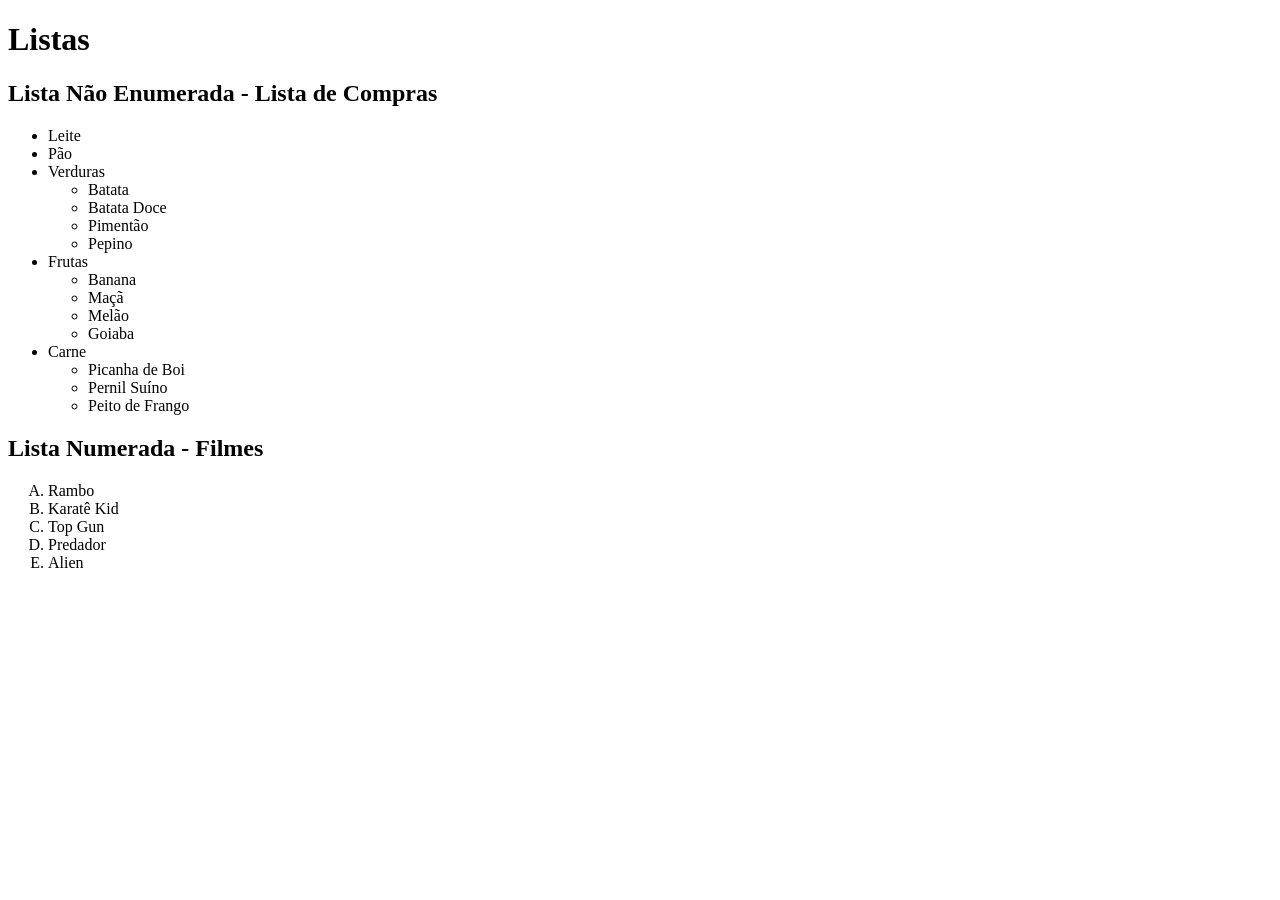
<file: DEVWEB1/listas/index.html>
<!DOCTYPE html>
<html lang="pt-br">
<head>
    <meta charset="UTF-8">
    <meta name="viewport" content="width=device-width, initial-scale=1.0">
    <title>Listas</title>
</head>
<body>

<h1>Listas</h1>

<h2>Lista Não Enumerada - Lista de Compras</h2>

<ul>
    <li>Leite</li>
    <li>Pão</li>
    <li>Verduras</li>
    <ul>
        <li>Batata</li>
        <li>Batata Doce</li>
        <li>Pimentão</li>
        <li>Pepino</li>
    </ul>
    <li>Frutas</li>
    <ul>
        <li>Banana</li>
        <li>Maçã</li>
        <li>Melão</li>
        <li>Goiaba</li>
    </ul>
    <li>Carne</li>
    <ul>
        <li>Picanha de Boi</li>
        <li>Pernil Suíno</li>
        <li>Peito de Frango</li>
    </ul>
</ul>

<h2>Lista Numerada - Filmes</h2>

<ol type="A">
    <li>Rambo</li>
    <li>Karatê Kid</li>
    <li>Top Gun</li>
    <li>Predador</li>
    <li>Alien</li>
</ol>

</body>
</html>
</file>
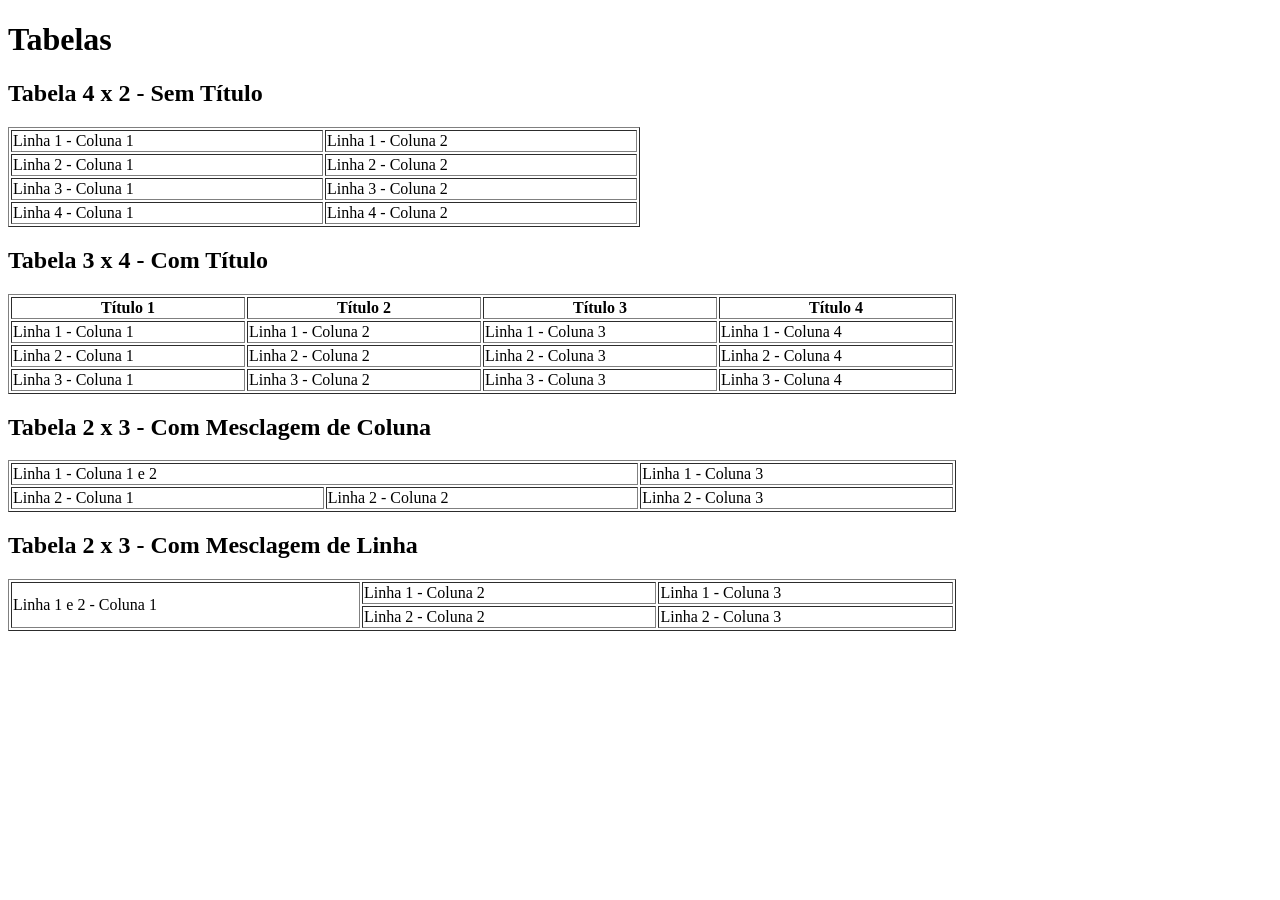
<file: DEVWEB1/tabelas/index.html>
<!DOCTYPE html>
<html lang="pt-br">
<head>
    <meta charset="UTF-8">
    <meta name="viewport" content="width=device-width, initial-scale=1.0">
    <title>Tabelas</title>
</head>
<body>

<h1>Tabelas</h1>

<h2>Tabela 4 x 2 - Sem Título</h2>

<table border="1px" style="width: 50%;">
    <tr>
        <td>Linha 1 - Coluna 1</td>
        <td>Linha 1 - Coluna 2</td>
    </tr>
    <tr>
        <td>Linha 2 - Coluna 1</td>
        <td>Linha 2 - Coluna 2</td>
    </tr>
    <tr>
        <td>Linha 3 - Coluna 1</td>
        <td>Linha 3 - Coluna 2</td>
    </tr>
    <tr>
        <td>Linha 4 - Coluna 1</td>
        <td>Linha 4 - Coluna 2</td>
    </tr>
</table>

<h2>Tabela 3 x 4 - Com Título</h2>

<table border="1px" style="width: 75%;">
    <thead>
        <tr>
            <th>Título 1</th>
            <th>Título 2</th>
            <th>Título 3</th>
            <th>Título 4</th>
        </tr>
    </thead>
    <tbody>
        <tr>
            <td>Linha 1 - Coluna 1</td>
            <td>Linha 1 - Coluna 2</td>
            <td>Linha 1 - Coluna 3</td>
            <td>Linha 1 - Coluna 4</td>
        </tr>
        <tr>
            <td>Linha 2 - Coluna 1</td>
            <td>Linha 2 - Coluna 2</td>
            <td>Linha 2 - Coluna 3</td>
            <td>Linha 2 - Coluna 4</td>
        </tr>
        <tr>
            <td>Linha 3 - Coluna 1</td>
            <td>Linha 3 - Coluna 2</td>
            <td>Linha 3 - Coluna 3</td>
            <td>Linha 3 - Coluna 4</td>
        </tr>
    </tbody>
</table>

<h2>Tabela 2 x 3 - Com Mesclagem de Coluna</h2>

<table border="1px" style="width: 75%;">
    <tr>
        <td colspan="2">Linha 1 - Coluna 1 e 2</td>
        <td>Linha 1 - Coluna 3</td>
    </tr>
    <tr>
        <td>Linha 2 - Coluna 1</td>
        <td>Linha 2 - Coluna 2</td>
        <td>Linha 2 - Coluna 3</td>
    </tr>
</table>

<h2>Tabela 2 x 3 - Com Mesclagem de Linha</h2>

<table border="1px" style="width: 75%;">
    <tr>
        <td rowspan="2">Linha 1 e 2 - Coluna 1</td>
        <td>Linha 1 - Coluna 2</td>
        <td>Linha 1 - Coluna 3</td>
    </tr>
    <tr>
        <td>Linha 2 - Coluna 2</td>
        <td>Linha 2 - Coluna 3</td>
    </tr>
</table>
    
</body>
</html>
</file>
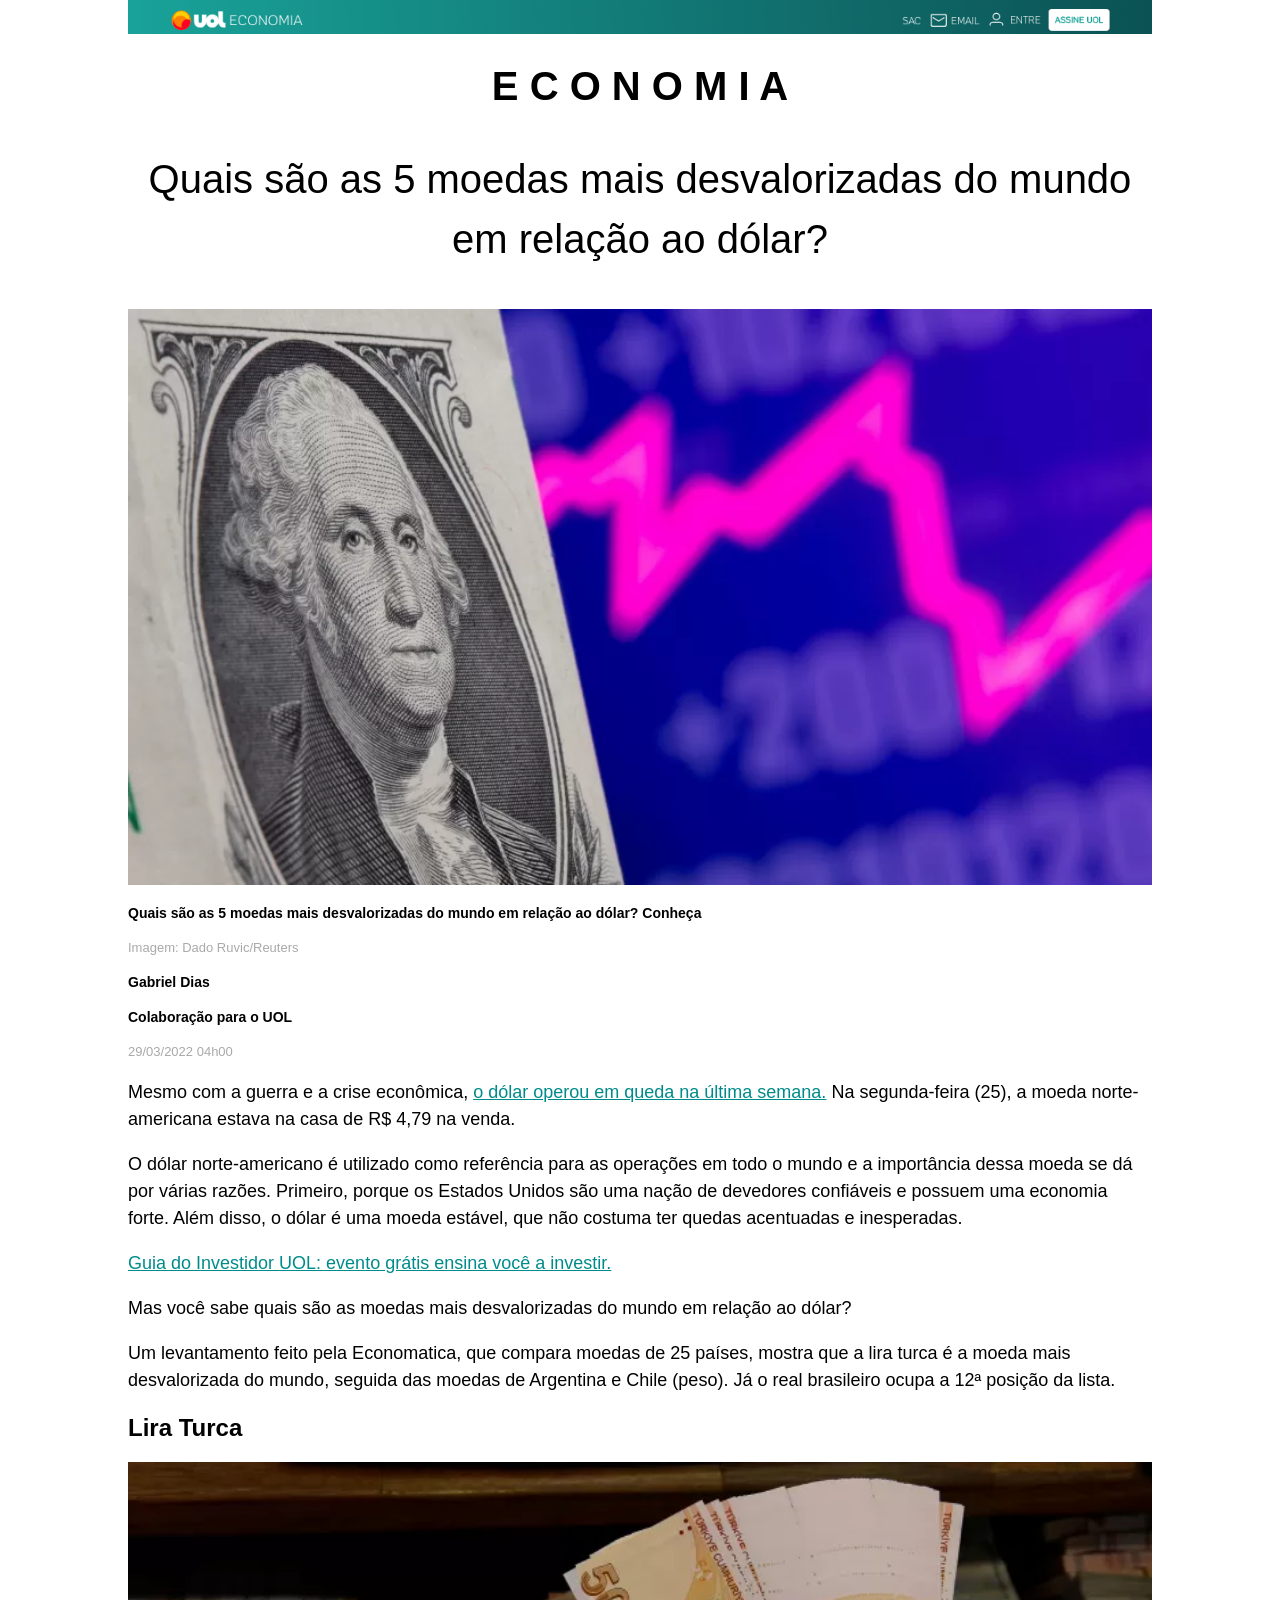
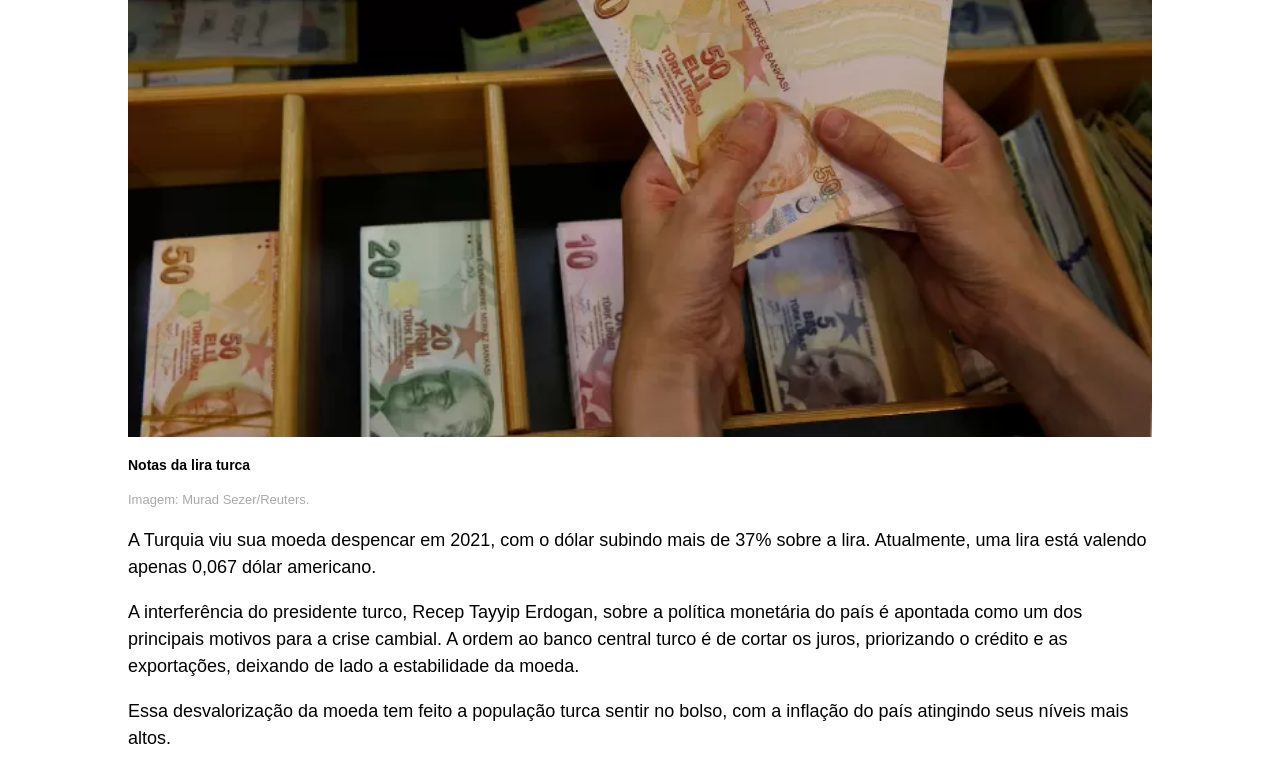
<file: DEVWEB1/avaliativo/avaliativa_31-08/index.html>
<!DOCTYPE html>
<html lang="pt-br">
<head>
    <meta charset="UTF-8">
    <meta name="viewport" content="width=device-width, initial-scale=1.0">
    <title>Economia</title>

    <link rel="stylesheet" href="style.css">
</head>
<body>
    <img src="atividade-alunos/topo.png" alt ="Cabecalho">

    <h1 id="titulo">
        E C O N O M I A
    </h1>

    <p id="titulo">
        Quais são as 5 moedas mais desvalorizadas do mundo em relação ao dólar?
    </p>

    <img src="atividade-alunos/img01.webp" alt = "IMG1">

    <p class="autor"> Quais são as 5 moedas mais desvalorizadas do mundo em relação ao dólar? Conheça</p>
    <p class="legenda">Imagem: Dado Ruvic/Reuters</p>

    <p class="autor">Gabriel Dias</p>
    <p class="autor">Colaboração para o UOL</p>
    <p class="legenda">29/03/2022 04h00</p>

    <p>
        Mesmo com a guerra e a crise econômica, <a href="#">o dólar operou em queda na última semana.</a> Na segunda-feira (25), a moeda norte-americana estava na casa de R$ 4,79 na venda. 
    </p>

    <p>
        O dólar norte-americano é utilizado como referência para as operações em todo o mundo e a importância dessa moeda se dá por várias razões. Primeiro, porque os Estados Unidos são uma nação de devedores confiáveis e possuem uma economia forte. Além disso, o dólar é uma moeda estável, que não costuma ter quedas acentuadas e inesperadas.
    </p>

    <p> <a href="#"> Guia do Investidor UOL: evento grátis ensina você a investir. </a></p>

    <p>Mas você sabe quais são as moedas mais desvalorizadas do mundo em relação ao dólar?</p>

    <p>Um levantamento feito pela Economatica, que compara moedas de 25 países, mostra que a lira turca é a moeda mais desvalorizada do mundo, seguida das moedas de Argentina e Chile (peso). Já o real brasileiro ocupa a 12ª posição da lista.</p>

    <h2 negrito>Lira Turca</h2>

    <img src="atividade-alunos/img02.webp" alt = "IMG2">

    <p class="autor">Notas da lira turca </p>
    <p class="legenda">Imagem: Murad Sezer/Reuters.</p>

    <p> A Turquia viu sua moeda despencar em 2021, com o dólar subindo mais de 37% sobre a lira. Atualmente, uma lira está valendo apenas 0,067 dólar americano. </p>

    <p>
        A interferência do presidente turco, Recep Tayyip Erdogan, sobre a política monetária do país é apontada como um dos principais motivos para a crise cambial. A ordem ao banco central turco é de cortar os juros, priorizando o crédito e as exportações, deixando de lado a estabilidade da moeda. 
    </p>

    <p>Essa desvalorização da moeda tem feito a população turca sentir no bolso, com a inflação do país atingindo seus níveis mais altos.</p>

</body>
</html>
</file>
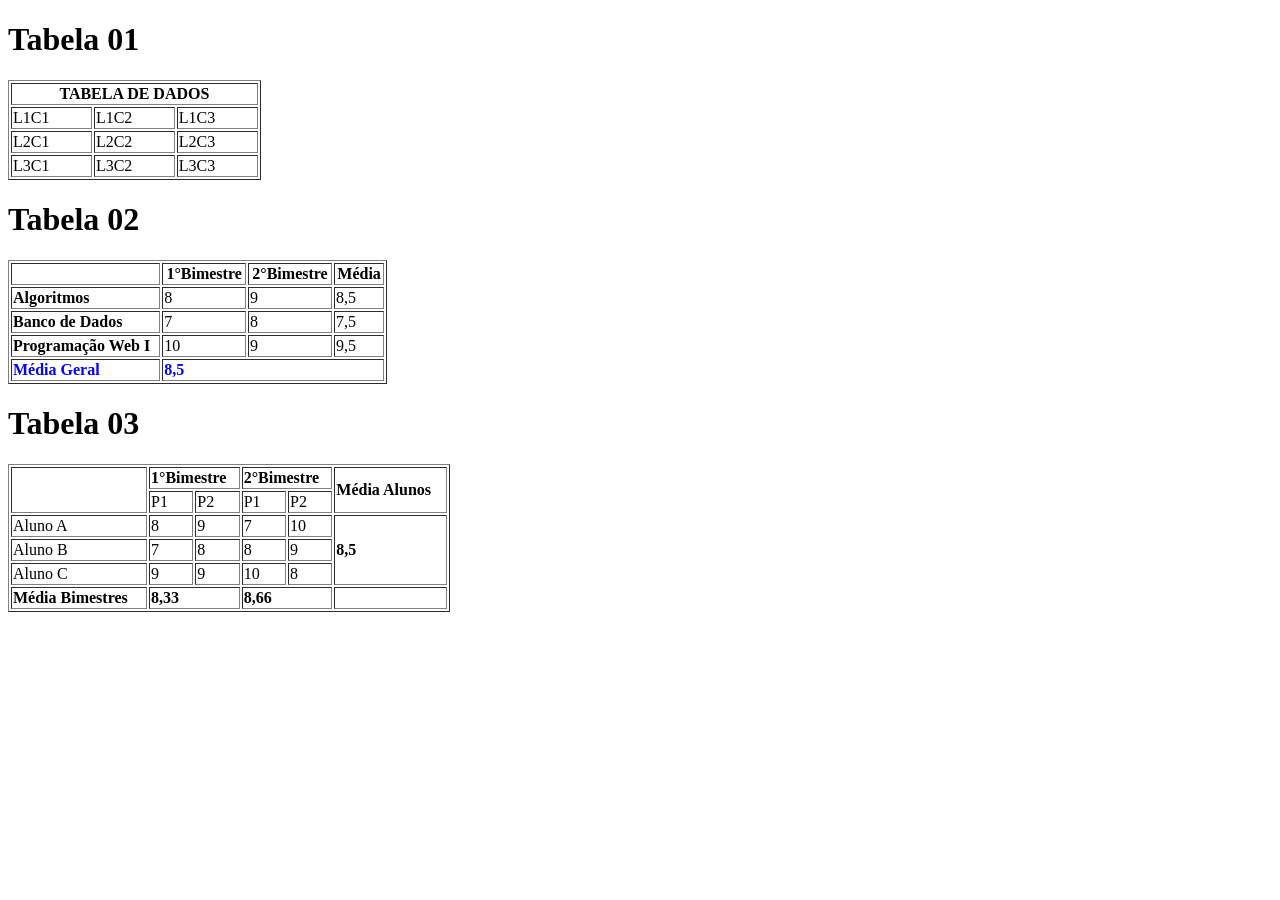
<file: DEVWEB1/avaliativo/atividade_19-08.html>
<!DOCTYPE html>
<html lang="pt-br">
<head>
    <meta charset="UTF-8">
    <meta name="viewport" content="width=device-width, initial-scale=1.0">
    <title>Exercício Avaliativo</title>
</head>
<body>
    <h1>Tabela 01</h1>

    <table border="1px" style=width:20%; >
        <tr>
            <th colspan="3">TABELA DE DADOS</th>
        </tr>
        <tr>
            <td>L1C1</td>
            <td>L1C2</td>
            <td>L1C3</td>
        </tr>
        <tr>
            <td>L2C1</td>
            <td>L2C2</td>
            <td>L2C3</td>
        </tr>
        <tr>
            <td>L3C1</td>
            <td>L3C2</td>
            <td>L3C3</td>
        </tr>
    </table>

    <h1>Tabela 02</h1>

    <table border="1px" style="width: 30%;">
        <tr>
            <td></td>
            <th>1°Bimestre</th>
            <th>2°Bimestre</th>
            <th><b>Média</b></th>
        </tr>
        <tr>
            <td><b>Algoritmos</b></td>
            <td>8</td>
            <td>9</td>
            <td>8,5</td>
        </tr>
        <tr>
            <td><b>Banco de Dados</b></td>
            <td>7</td>
            <td>8</td>
            <td>7,5</td>
        </tr>
        <tr>
            <td><b>Programação Web I</b></td>
            <td>10</td>
            <td>9</td>
            <td>9,5</td>
        </tr>
        <tr>
            <td><b style="color: blue;">Média Geral</b></td>
            <td colspan="3"><b style="color: blue;">8,5</b></td>
        </tr>
    </table>

    <h1>Tabela 03</h1>
    <table border="1px" style="width: 35%;">
        <tr>
            <td rowspan="2"></td>
            <td colspan="2"><b>1°Bimestre</b></td>
            <td colspan="2"><b>2°Bimestre</b></td>
            <td rowspan="2"><b>Média Alunos</b></td>
        </tr>
        <tr>
            <td>P1</td>
            <td>P2</td>
            <td>P1</td>
            <td>P2</td>
        </tr>
        <tr>
            <td>Aluno A</td>
            <td>8</td>
            <td>9</td>
            <td>7</td>
            <td>10</td>
            <td rowspan="3"><b>8,5</b></td>
        </tr>
        <tr>
            <td>Aluno B</td>
            <td>7</td>
            <td>8</td>
            <td>8</td>
            <td>9</td>
        </tr>
        <tr>
            <td>Aluno C</td>
            <td>9</td>
            <td>9</td>
            <td>10</td>
            <td>8</td>
        </tr>
        <tr>
            <td><b>Média Bimestres</b></td>
            <td colspan="2"><b>8,33</b></td>
            <td colspan="2"><b>8,66</b></td>
            <td></td>
        </tr>
    </table>
</body>
</html>
</file>
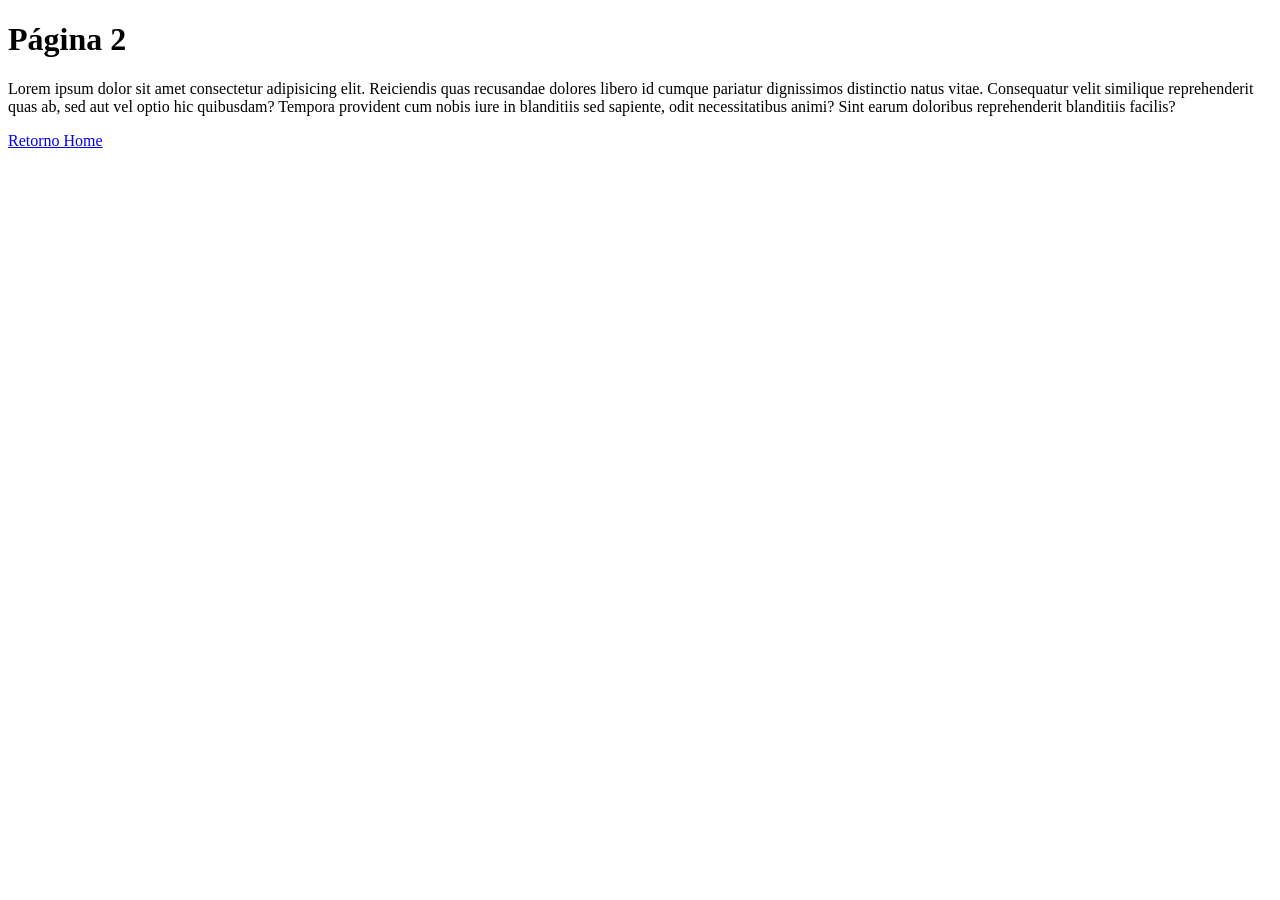
<file: DEVWEB1/olamundo/pagina2.html>
<!DOCTYPE html>
<html lang="pt-br">
<head>
    <meta charset="UTF-8">
    <meta name="viewport" content="width=device-width, initial-scale=1.0">
    <title>Página 2</title>
</head>
<body>

<h1>Página 2</h1>

<p>Lorem ipsum dolor sit amet consectetur adipisicing elit. Reiciendis quas recusandae dolores libero id cumque pariatur dignissimos distinctio natus vitae. Consequatur velit similique reprehenderit quas ab, sed aut vel optio hic quibusdam? Tempora provident cum nobis iure in blanditiis sed sapiente, odit necessitatibus animi? Sint earum doloribus reprehenderit blanditiis facilis?</p>

<a href="ola-mundo.html">Retorno Home</a>
    
</body>
</html>
</file>
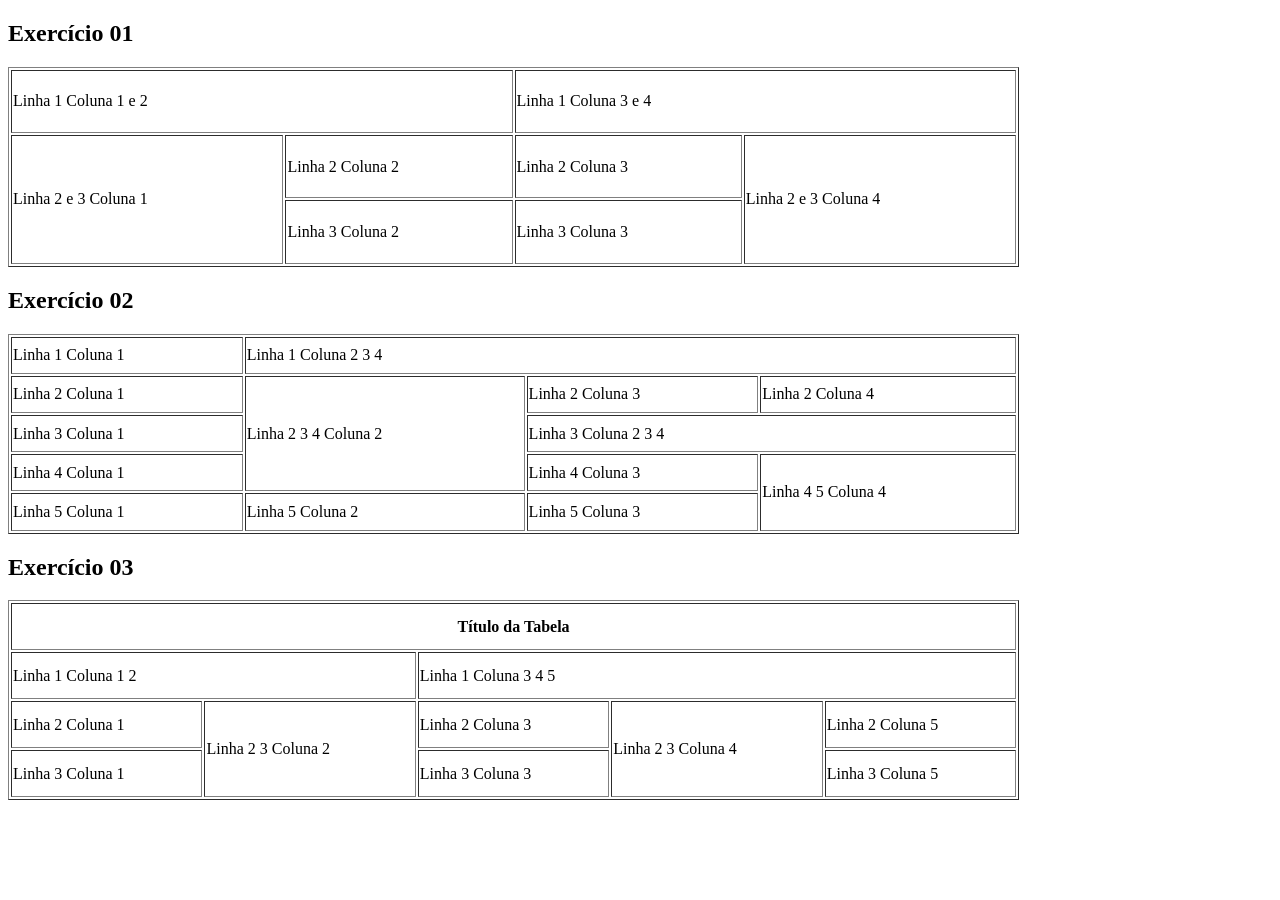
<file: DEVWEB1/tabelas/exercicio.html>
<!DOCTYPE html>
<html lang="pt-br">
<head>
    <meta charset="UTF-8">
    <meta name="viewport" content="width=device-width, initial-scale=1.0">
    <title>Exercícios de Tabelas</title>
</head>
<body>
    <h2>Exercício 01</h2>

    <table border="1px" style= "height: 200px;width: 80%;">
        <tr>
            <td colspan="2">Linha 1 Coluna 1 e 2</td>
            <td colspan="2">Linha 1 Coluna 3 e 4</td>
        </tr>
        <tr>
            <td rowspan="2">Linha 2 e 3 Coluna 1</td>
            <td>Linha 2 Coluna 2</td>
            <td>Linha 2 Coluna 3</td>
            <td rowspan="2">Linha 2 e 3 Coluna 4</td>
        </tr>
        <tr>
            <td>Linha 3 Coluna 2</td>
            <td>Linha 3 Coluna 3</td>
        </tr>
    </table>

    <h2>Exercício 02</h2>

    <table border="1px" style="height: 200px; width: 80%;">
        <tr>
            <td>Linha 1 Coluna 1</td>
            <td colspan="3">Linha 1 Coluna 2 3 4 </td>
        </tr>
        <tr>
            <td>Linha 2 Coluna 1</td>
            <td rowspan="3">Linha 2 3 4 Coluna 2</td>
            <td>Linha 2 Coluna 3</td>
            <td>Linha 2 Coluna 4</td>
        </tr>
        <tr>
            <td>Linha 3 Coluna 1</td>
            <td colspan="3">Linha 3 Coluna 2 3 4</td>
        </tr>
        <tr>
            <td>Linha 4 Coluna 1</td>
            <td>Linha 4 Coluna 3</td>
            <td rowspan="2">Linha 4 5 Coluna 4</td>
        </tr>
        <tr>
            <td>Linha 5 Coluna 1</td>
            <td>Linha 5 Coluna 2</td>
            <td>Linha 5 Coluna 3</td>
        </tr>
    </table>

    <h2>Exercício 03</h2>

    <table border="1px" style="height: 200px; width: 80%;">
        <tr>
            <th colspan="5">Título da Tabela</th>
        </tr>
        <tr>
            <td colspan="2">Linha 1 Coluna 1 2</td>
            <td colspan="3">Linha 1 Coluna 3 4 5</td>
        </tr>
        <tr>
            <td>Linha 2 Coluna 1</td>
            <td rowspan="2">Linha 2 3 Coluna 2</td>
            <td>Linha 2 Coluna 3</td>
            <td rowspan="2">Linha 2 3 Coluna 4</td>
            <td>Linha 2 Coluna 5</td>
        </tr>
        <tr>
            <td>Linha 3 Coluna 1</td>
            <td>Linha 3 Coluna 3</td>
            <td>Linha 3 Coluna 5</td>
        </tr>
    </table>

</body>
</html>
</file>
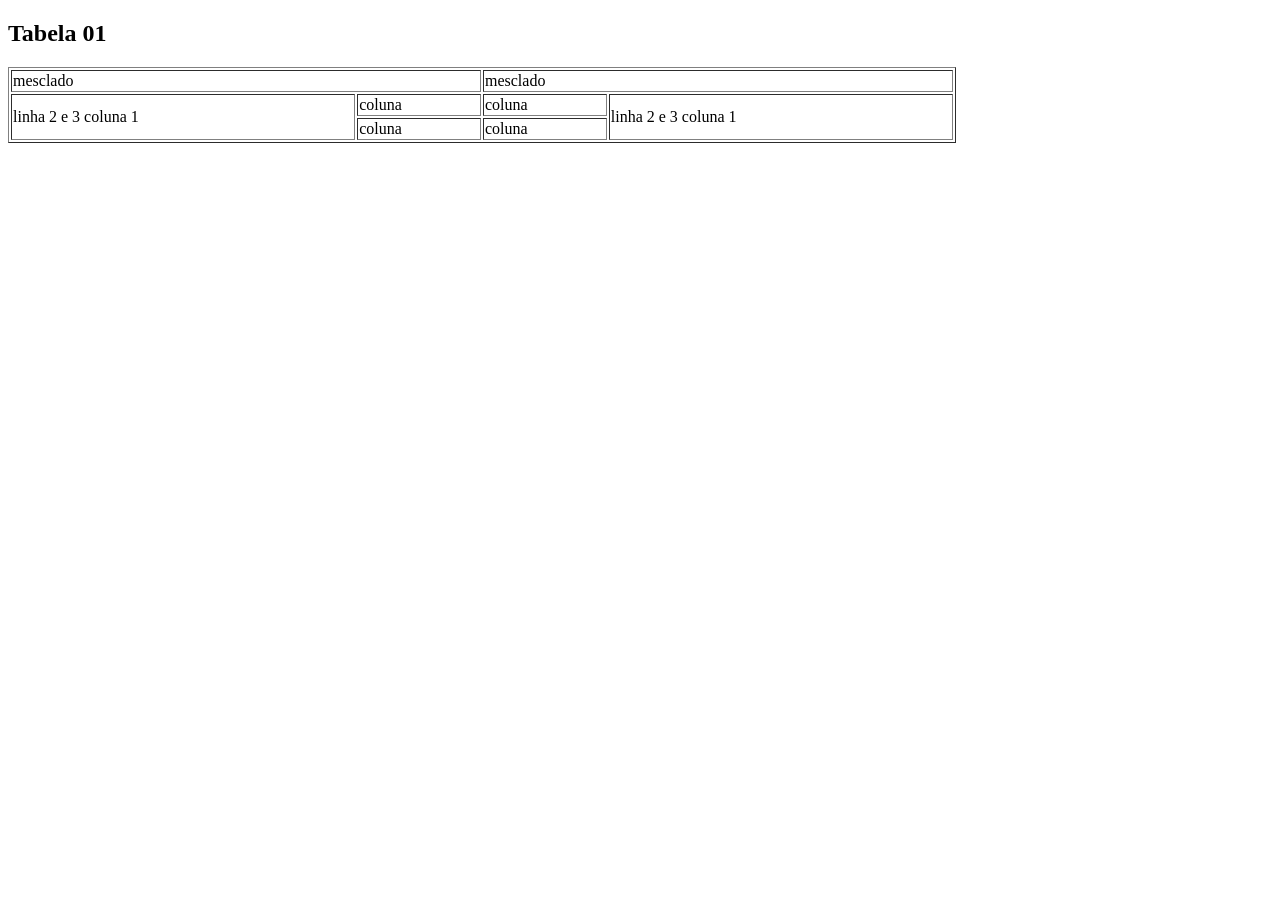
<file: DEVWEB1/tabelas/table_test.html>
<!DOCTYPE html>
<html lang="en">
<head>
    <meta charset="UTF-8">
    <meta name="viewport" content="width=device-width, initial-scale=1.0">
    <title>Document</title>
</head>
<body>
    <h2>Tabela 01</h2>

    <table border=" 1px" style="width: 75%;">
            <tr>
                <td colspan="2">mesclado</td>
                <td colspan="2">mesclado</td>
            </tr>
            <tr>
                <td rowspan="2"> linha 2 e 3 coluna 1</td>
                <td>coluna</td>
                <td>coluna</td>
                <td rowspan="2">linha 2 e 3 coluna 1</td>
            </tr>
            <tr>
                <td>coluna</td>
                <td>coluna</td>
            </tr>
    </table>
</body>
</html>
</file>
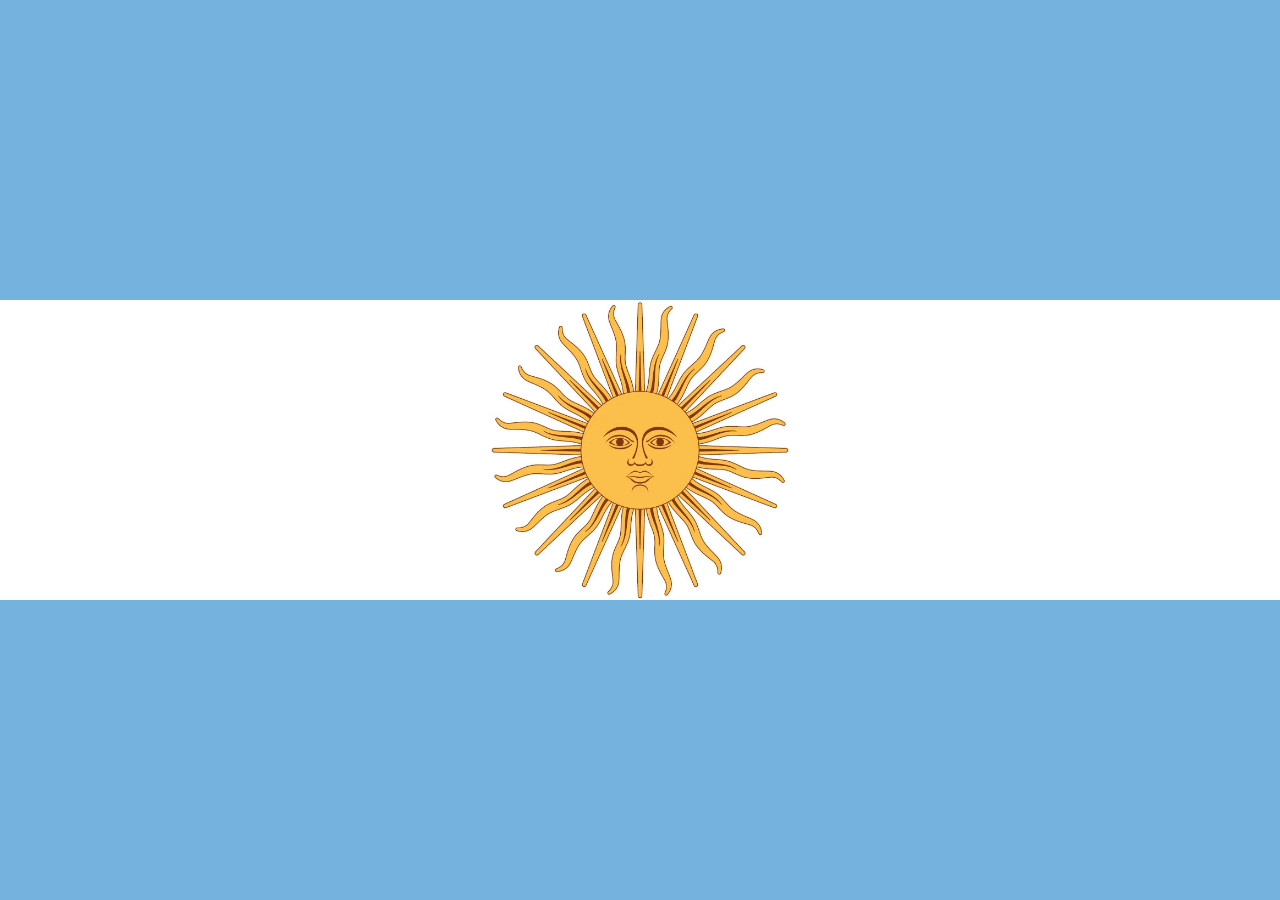
<file: DEVWEB1/bandeiras/argentina/argentina.html>
<!DOCTYPE html>
<html lang="pt-br">
<head>
    <meta charset="UTF-8">
    <meta name="viewport" content="width=device-width, initial-scale=1.0">
    <title>Bandeira Argentina</title>

    <link rel="stylesheet" href="estilos-argentina.css">
</head>
<body>
    <div class="container">
        <div class="azul-claro"></div>
        <div class="branco"><img class="img" src="sol.webp"
        alt="sol"></div>
        <div class="azul-claro"></div>
    </div>
</body>
</html>
</file>
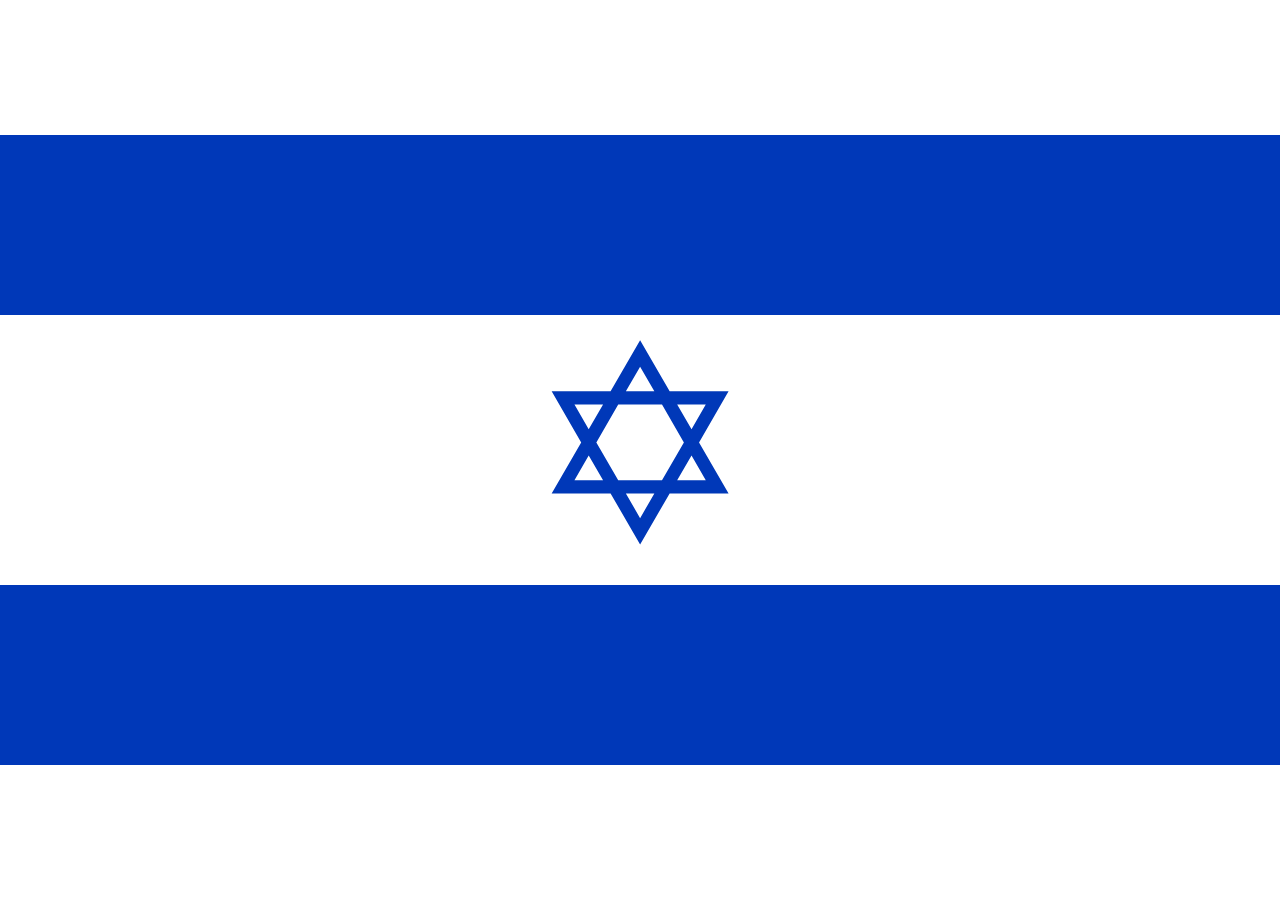
<file: DEVWEB1/bandeiras/israel/israel.html>
<!DOCTYPE html>
<html lang="pt-br">
<head>
    <meta charset="UTF-8">
    <meta name="viewport" content="width=device-width, initial-scale=1.0">
    <title>Bandeira Israel</title>

    <link rel="stylesheet" href="estilos-israel.css">

</head>
<body>
    <div class="container">
        <div class="borda-branca"></div>
        <div class="faixa-azul"></div>
        <div class="meio-branco">
            <span class="estrela">✡</span>
        </div>
        <div class="faixa-azul"></div>
        <div class="borda-branca"></div>
    </div>
</body>
</html>
</file>
<file: DEVWEB1/avaliativo/avaliativa_31-08/style.css>
*{
    font-family: Arial;
}

body {
    font-family: Arial, sans-serif;
    width: 80%;
    margin: auto;
}

#titulo{
    font-size: 40px;
    text-align: center;
}

.autor {
    font-size: 14px;
    font-weight: bold;
}

.data {
    font-size: 14px;
}

img {
    width: 100%;
}

.legenda {
    font-size: 13px;
    color:darkgray;
}

p {
    font-size: 18px;
    line-height: 1.5;
}

a {
    color:darkcyan;
    text-decoration: underline;
}

.negrito{
    font-weight: bold;
}
</file>
<file: DEVWEB1/bandeiras/argentina/estilos-argentina.css>
*{
    margin: 0px;
    box-sizing: border-box;
}

.container {
    width: 100%;
    height: 100vh;
}

.azul-claro, .branco {
    width: 100%;
    height: 33.333%;
    display: block;
}

.azul-claro {
    background-color: #75b2dd;
}

.branco {
    background-color: white;
}

.img {
    display:block;
    margin: 0 auto;
    width: auto;
    height: 100%;
}
</file>
<file: DEVWEB1/bandeiras/israel/estilos-israel.css>
*{
    margin: 0px;
    box-sizing: border-box;
}

.container { 
    width: 100%; 
    height: 100vh; 
    background-color: white; 
}

.borda-branca { 
    height: 15%; 
    display: block; 
}

.faixa-azul { 
    height: 20%; 
    display: block; 
    background-color: #0038b8; 
}

.meio-branco { 
    height: 30%; 
    display: block; 
    text-align: center; 
    font-size: 30vh;
    color: #0038b8;
    line-height: 30vh;
}
</file>
